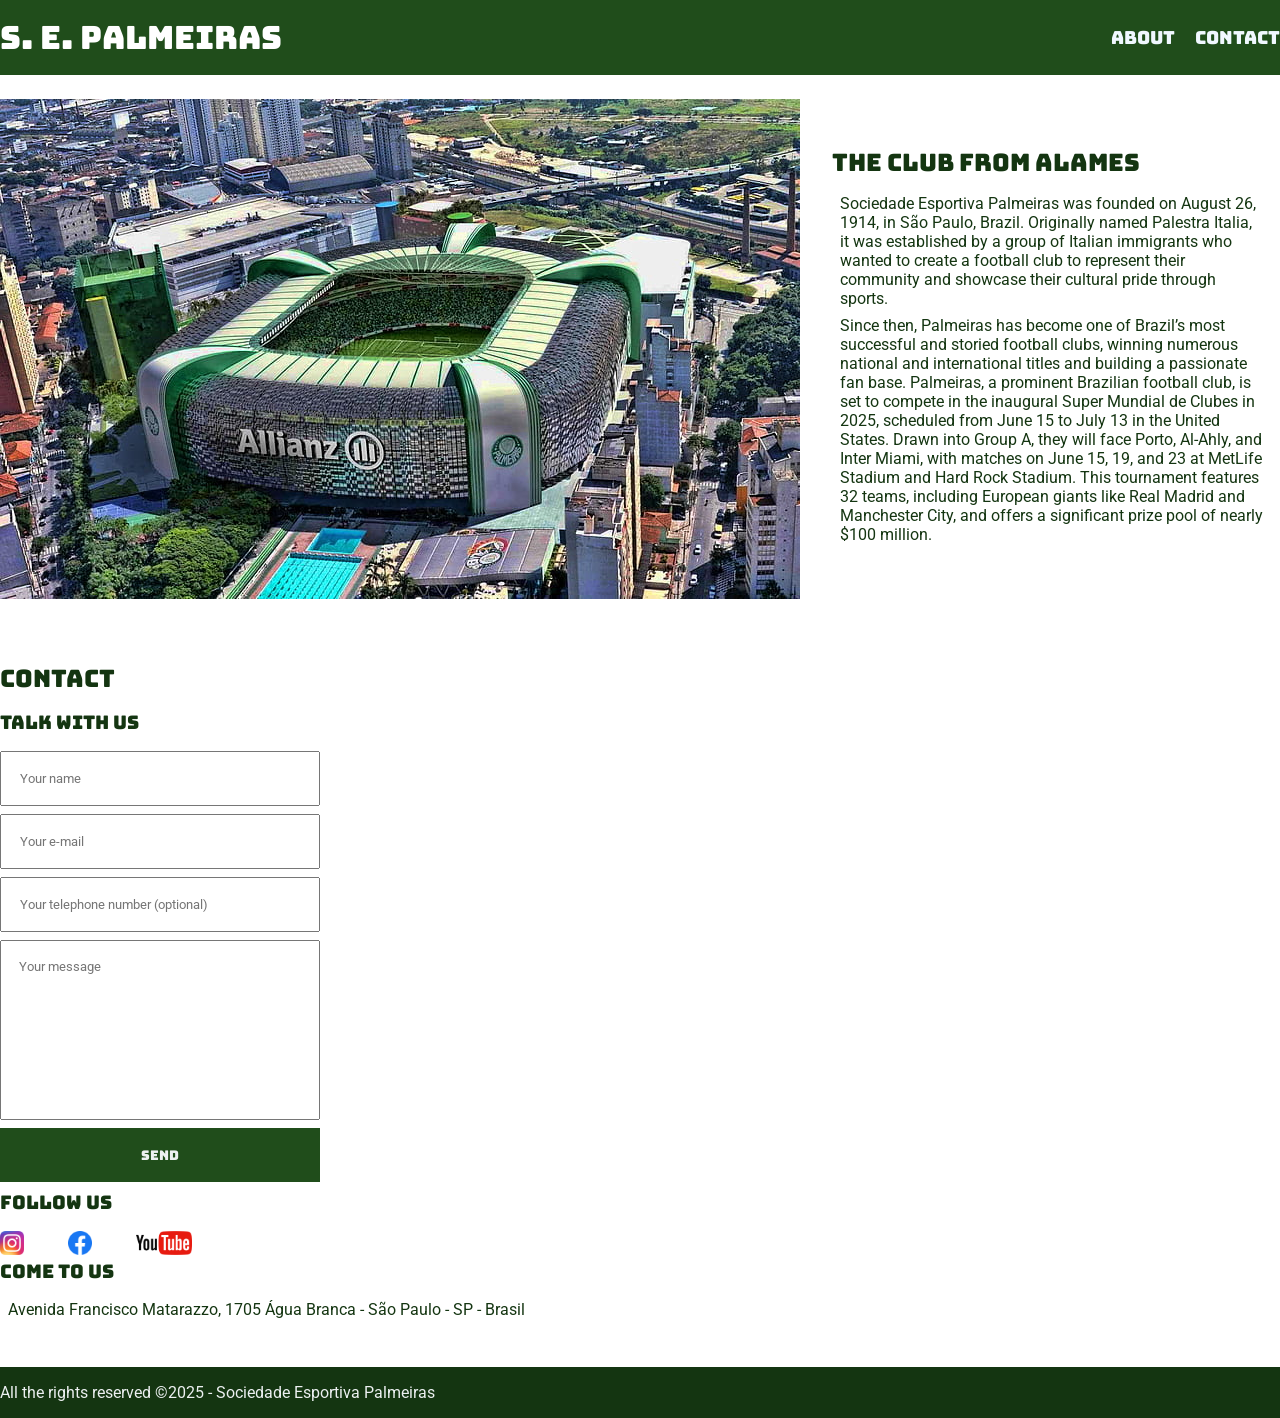
<file: index.html>
<!DOCTYPE html>
<html lang="pt-br"><head>
    <meta charset="UTF-8">
    <meta name="viewport" content="width=device-width, initial-scale=1.0">
    <title>Society Sportive Palmeiras</title>
    <link rel="stylesheet" href="main.css">
    <link rel="shortcut icon" href="Imagens/favicon.ico" type="image/x-icon">
    <link rel="preconnect" href="https://fonts.googleapis.com">
    <link rel="preconnect" href="https://fonts.gstatic.com" crossorigin="">
    <link href="https://fonts.googleapis.com/css2?family=Bungee&amp;family=Roboto&amp;display=swap" rel="stylesheet">
</head>
<body>
    <header>
        <div class="container">
            <h1>S. E. Palmeiras</h1>
            <nav>
                <ul>
                    <li>
                        <a href="#about">About</a>
                    </li>
                    <li>
                        <a href="#contact">contact</a>
                    </li>
                </ul>
            </nav>
        </div>
    </header>
    <main>
        <section id="about">
            <div class="container">
                <img src="images/estadio.jpg" alt="Escudo do Palmeiras dentro do estádio Allianz Parque" class="store-front">
                <div class="info">
                    <h2>The Club from alames</h2>
                    <p>
                        Sociedade Esportiva Palmeiras was founded on August 26, 1914, in São Paulo, Brazil. Originally named Palestra Italia, it was established by a group of Italian immigrants who wanted to create a football club to represent their community and showcase their cultural pride through sports.
                    </p>
                    <p>
                        Since then, Palmeiras has become one of Brazil’s most successful and storied football clubs, winning numerous national and international titles and building a passionate fan base. Palmeiras, a prominent Brazilian football club, is set to compete in the inaugural Super Mundial de Clubes in 2025, scheduled from June 15 to July 13 in the United States. Drawn into Group A, they will face Porto, Al-Ahly, and Inter Miami, with matches on June 15, 19, and 23 at MetLife Stadium and Hard Rock Stadium. This tournament features 32 teams, including European giants like Real Madrid and Manchester City, and offers a significant prize pool of nearly $100 million.
                    </p>
                </div>
            </div>
        </section>
        <section id="contact">
            <div class="container">
                <h2>contact</h2>
                <div class="contact-area">
                    <div>
                        <h3>Talk with us</h3>
                        <form>
                            <input type="text" placeholder="Your name" required="">
                            <input type="email" placeholder="Your e-mail" required="">
                            <input type="tel" placeholder="Your telephone number (optional)">
                            <textarea placeholder="Your message" required=""></textarea>
                            <button type="submit">Send</button>
                        </form>
                    </div>
                    <div>
                        <h3>Follow us</h3>
                        <ul class="social-links">
                            <li>
                                <a href="#">
                                    <img src="images/instagram.png" alt="Siga-nos no instagram">
                                </a>
                            </li>
                            <li>
                                <a href="#">
                                    <img src="images/facebook.png" alt="Siga-nos no Facebook">
                                </a>
                            </li>
                            <li>
                                <a href="#">
                                    <img src="images/youtube.png" alt="Visite nosso canal no Youtube">
                                </a>
                            </li>
                        </ul>
                    </div>
                    <div>
                        <h3>Come to us</h3>
                        <p>
                            Avenida Francisco Matarazzo, 1705 Água Branca - São Paulo - SP - Brasil 
                        </p>
                    </div>
                </div>
            </div>
        </section>
    </main>
    <footer>
        <div class="container">
            <p>All the rights reserved ©2025 - Sociedade Esportiva Palmeiras </p>
        </div>
    </footer>

</body></html>
</file>
<file: main.css>
* { 
    margin: 0px;
    padding: 0px;
    box-sizing: border-box;
}

header,
section h2,
section h3,
form button {
    font-family: "Bungee", cursive;
    font-weight: normal;
}

body, input, textarea {
    font-family: "Roboto", sans-serif;
}

header {
    padding: 16px 0;
    background-color: rgb(32, 77, 27);
    color: rgb(255, 255, 255);
}

header h1, section h2 {
    font-weight: normal;
}

header nav li {
    display: inline;
    margin-left: 16px;
    font-size: 18px;
}

header nav li a {
    color: aliceblue;
    text-decoration: none;        
}

.container {
    max-width: 1280px;
    width: 100%;
    margin: 0 auto;

}

header .container,
section .container {
    display: flex;
    margin-right: center;
    align-items: center;
    justify-content: space-between;
}

.brands-list img {
    height: 24px;
}

.brands-list li {
    display: inline;
    margin-right:  8px;
}

section.container{
    align-items: flex-start;
}

section {
    padding: 24px 0;
}


section h2 {
    margin-bottom: 16px;
}

section {
    margin-right: 8px;
    color:  rgb(20, 53, 17);
    margin-bottom: 16px;
}

section img {
    margin-right: 32px;
}

section p, header h3{
    margin-right: 24px;
    margin: 8px;
    font-weight: normal;
}

.store-front {
    margin-right: 32px;
}

.social-links img {
    height: 24px;
}

.social-links li{
    display: inline;
    margin-right: 8px;
}

.social-links li a {
    text-decoration: none;
}

#contact .container {
    display:block;
}

.contact-methods {
    display: flex;
    justify-content: space-between;
}

form input,
form textarea,
form button {
    display: block;
    width: 320px;
    margin-bottom: 8px;
    padding: 18px;
}

form textarea {
    resize: none;
    height: 180px;
}

section h3 {
    margin-bottom: 16px;
}

section h4 {
    font-family:Arial, Helvetica, sans-serif;
}

form button {
    background-color: rgb(32, 77, 27);
    color: #ecf0f1;
    border: none;
    cursor: pointer;
}

form button:hover {
    background-color: #30643a;
}

input:focus, textarea:focus {
    outline-color: rgb(20, 53, 17);

}

footer {
    background-color: rgb(20, 53, 17);
    color: #ecf0f1;
    padding: 16px 0;

}
</file>
<file: verde.css>
* { 
    margin: 0px;
    padding: 0px;
    box-sizing: border-box;
}

header,
section h2,
section h3,
form button {
    font-family: "Bungee", cursive;
    font-weight: normal;
}

body, input, textarea {
    font-family: "Roboto", sans-serif;
}

header {
    padding: 16px 0;
    background-color: rgb(32, 77, 27);
    color: rgb(255, 255, 255);
}

header h1, section h2 {
    font-weight: normal;
}

header nav li {
    display: inline;
    margin-left: 16px;
    font-size: 18px;
}

header nav li a {
    color: aliceblue;
    text-decoration: none;        
}

.container {
    max-width: 1280px;
    width: 100%;
    margin: 0 auto;

}

header .container,
section .container {
    display: flex;
    margin-right: center;
    align-items: center;
    justify-content: space-between;
}

.brands-list img {
    height: 24px;
}

.brands-list li {
    display: inline;
    margin-right:  8px;
}

section.container{
    align-items: flex-start;
}

section {
    padding: 24px 0;
}


section h2 {
    margin-bottom: 16px;
}

section {
    margin-right: 8px;
    color:  rgb(20, 53, 17);
    margin-bottom: 16px;
}

section img {
    margin-right: 32px;
}

section p, header h3{
    margin-right: 24px;
    margin: 8px;
    font-weight: normal;
}

.store-front {
    margin-right: 32px;
}

.social-links img {
    height: 24px;
}

.social-links li{
    display: inline;
    margin-right: 8px;
}

.social-links li a {
    text-decoration: none;
}

#contact .container {
    display:block;
}

.contact-methods {
    display: flex;
    justify-content: space-between;
}

form input,
form textarea,
form button {
    display: block;
    width: 320px;
    margin-bottom: 8px;
    padding: 18px;
}

form textarea {
    resize: none;
    height: 180px;
}

section h3 {
    margin-bottom: 16px;
}

section h4 {
    font-family:Arial, Helvetica, sans-serif;
}

form button {
    background-color: rgb(32, 77, 27);
    color: #ecf0f1;
    border: none;
    cursor: pointer;
}

form button:hover {
    background-color: #30643a;
}

input:focus, textarea:focus {
    outline-color: rgb(20, 53, 17);

}

footer {
    background-color: rgb(20, 53, 17);
    color: #ecf0f1;
    padding: 16px 0;

}
</file>
